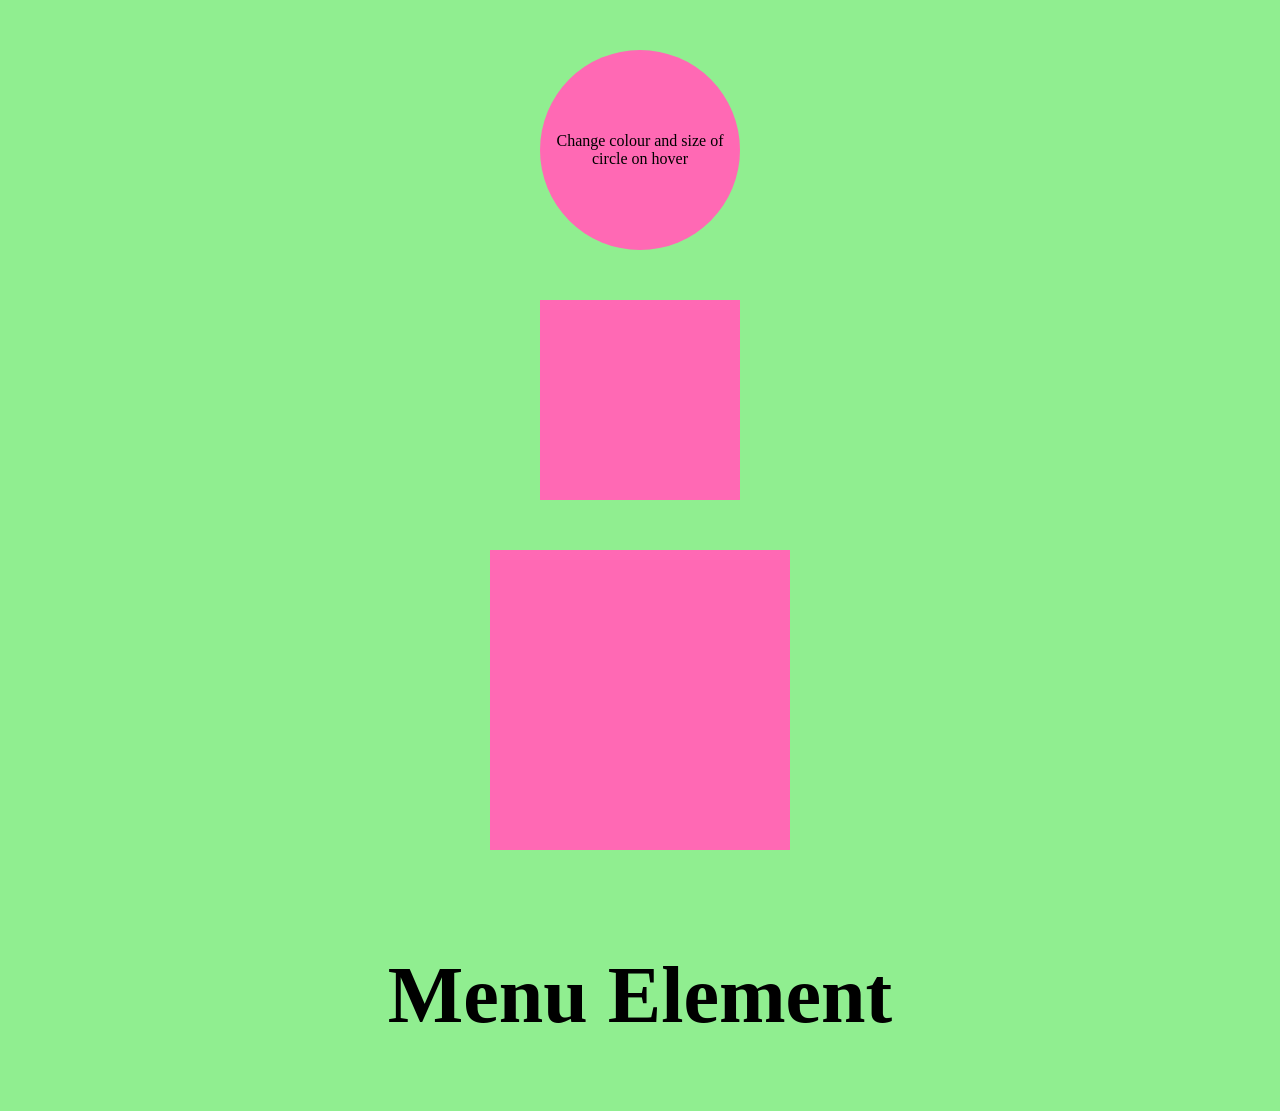
<file: CSS_transform/index.html>
<!DOCTYPE html>
<html lang="en">
<head>
    <meta charset="UTF-8">
    <meta name="viewport" content="width=device-width, initial-scale=1.0">
    <title>CSS Transform, Animations, Transitions</title>
    <link rel="stylesheet" href="styles.css">
</head>
<body>
    <!-- <div class="box">
        <div class="content-box">
            <p>This is a box!</p>
            <p>This is a box!</p>
        </div>
    </div> -->
    
    <div class="circle">
        <p>Change colour and size of circle on hover</p>
    </div>
    <div class="rectangle">
    </div>
    
    <div class="rectangle1">
       <p>No</p>
    </div>
    
    <div class="menu-box">
        <h3 class="underline">Menu Element</h3>
    </div>

</body>
</html>
</file>
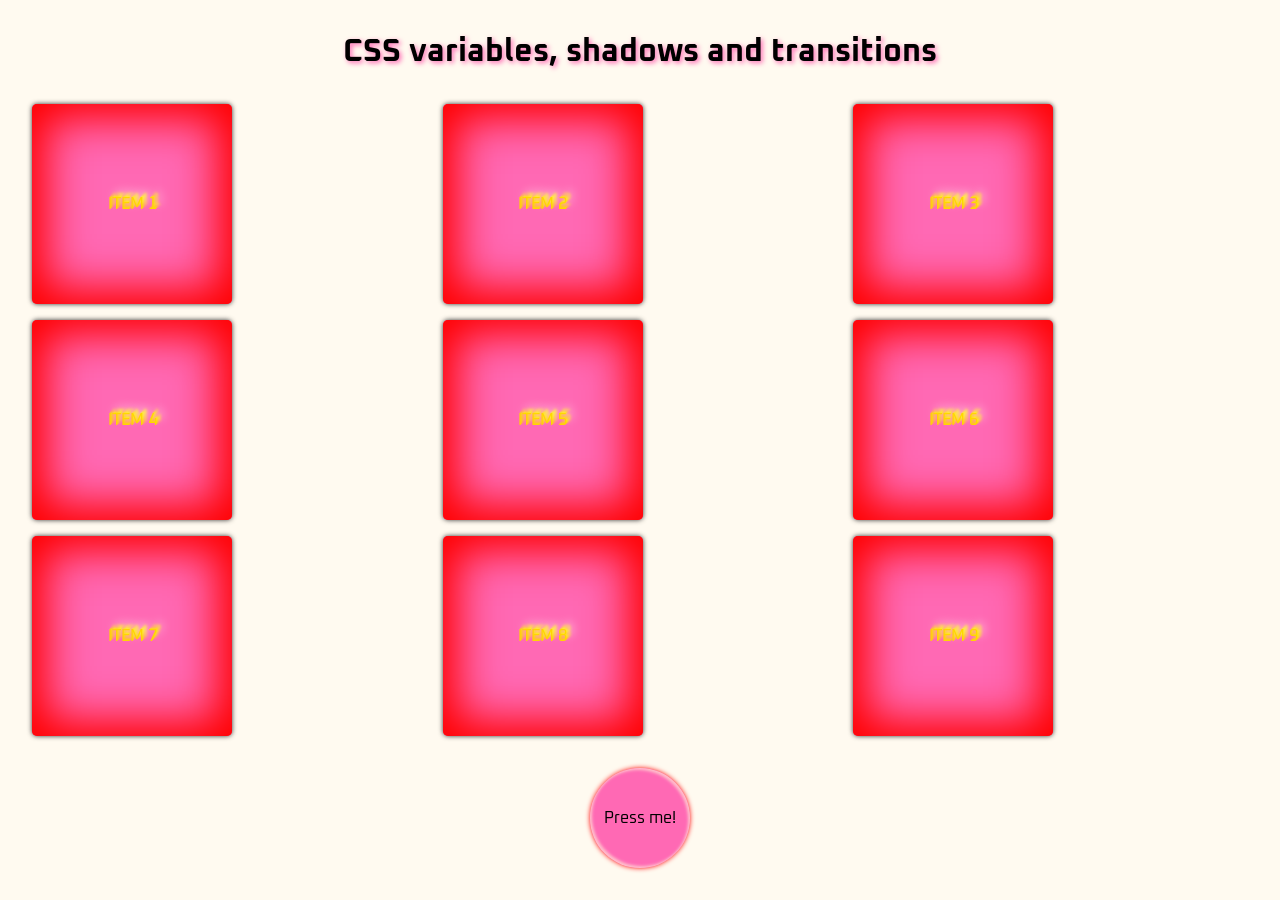
<file: CSS_variables/index.html>
<!DOCTYPE html>
<html lang="en">
<head>
    <meta charset="UTF-8">
    <meta name="viewport" content="width=device-width, initial-scale=1.0">
    <title>CSS variables</title>
    <link href="https://fonts.googleapis.com/css?family=Oxanium&display=swap" rel="stylesheet">
    <link rel="stylesheet" href="styles.css">
</head>
<body>
    <h1>CSS variables, shadows and transitions</h1>
    <div class="grid-container">
        <div class="box-1">ITEM 1</div>
        <div class="box-2">ITEM 2</div>
        <div class="box-3">ITEM 3</div>
        <div class="box-4">ITEM 4</div>
        <div class="box-5">ITEM 5</div>
        <div class="box-6">ITEM 6</div>
        <div class="box-7">ITEM 7</div>
        <div class="box-8">ITEM 8</div>
        <div class="box-9">ITEM 9</div>
    </div>

    <div class="circle">Press me!</div>
    
</body>
</html>
</file>
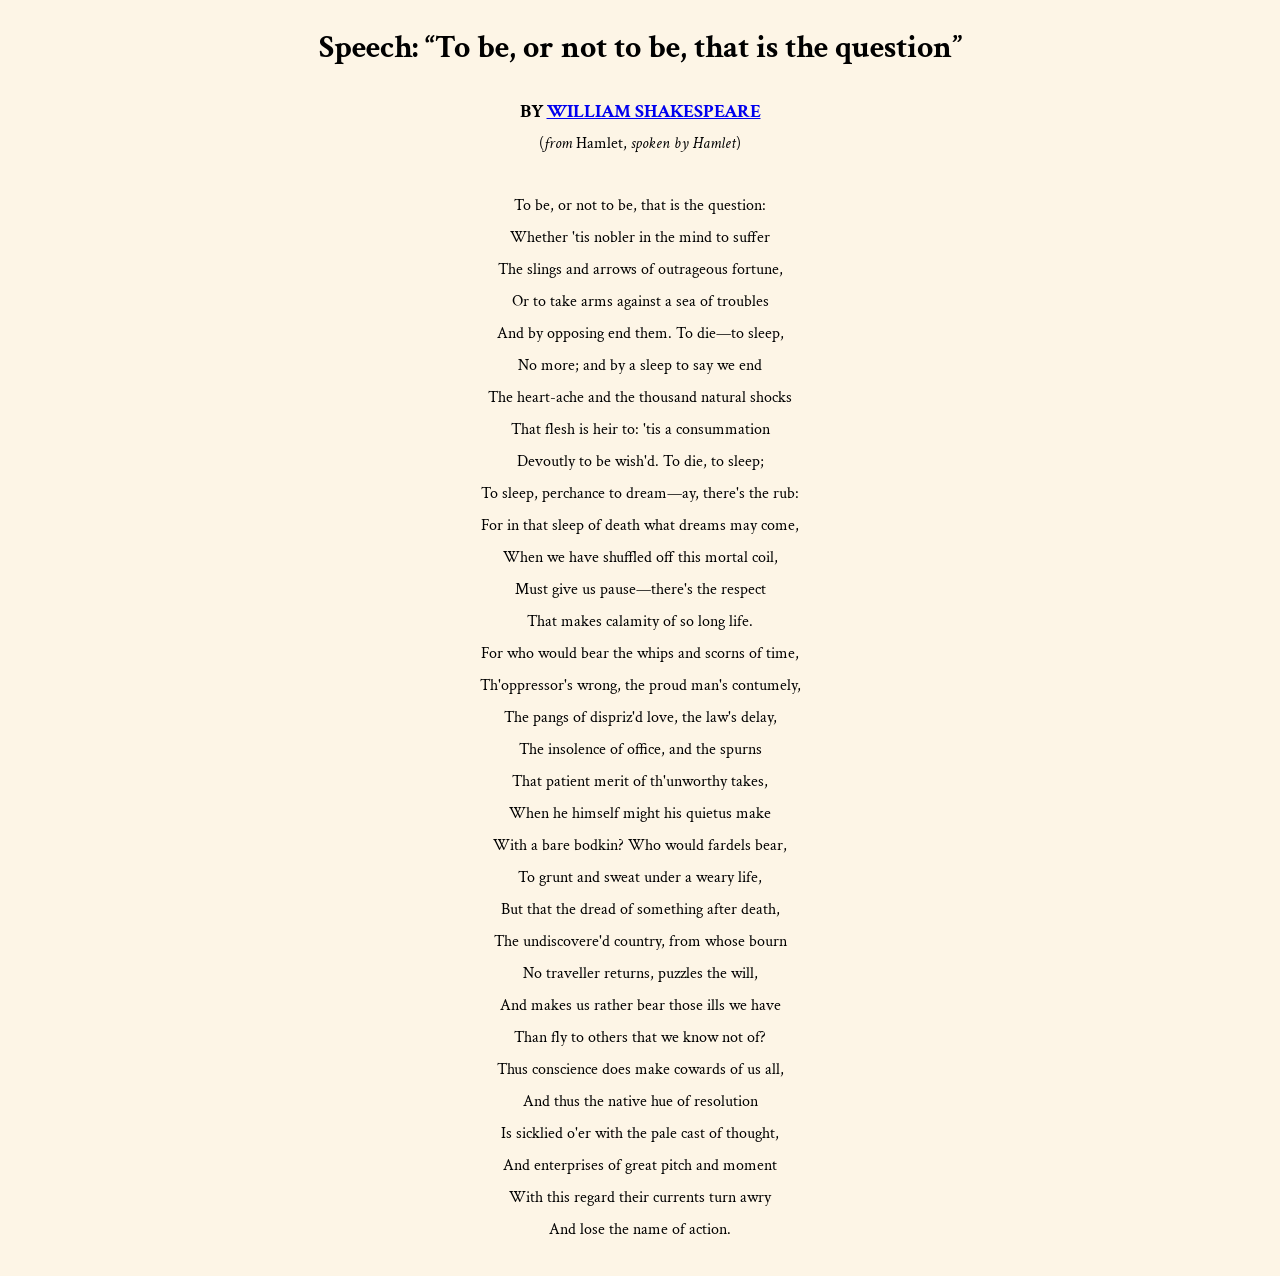
<file: Hamlet's monologue/index.html>
<!DOCTYPE html>
<html lang="en">
<head>
    <meta charset="UTF-8">
    <meta name="viewport" content="width=device-width, initial-scale=1.0">
    <title>Hamlet's Monologue</title>
    <link href="https://fonts.googleapis.com/css?family=Crimson+Text&display=swap" rel="stylesheet">
    <link rel="stylesheet" href="styles.css">
</head>
<body>
    <h1>Speech: “To be, or not to be, that is the question”</h1>
    <h3>BY <a href="#">WILLIAM SHAKESPEARE</a></h3>
    <p>(<i>from</i> Hamlet, <i>spoken by Hamlet</i>)</p>
    <p>
        To be, or not to be, that is the question: <br>
        Whether 'tis nobler in the mind to suffer<br>
        The slings and arrows of outrageous fortune,<br>
        Or to take arms against a sea of troubles<br>
        And by opposing end them. To die—to sleep,<br>
        No more; and by a sleep to say we end<br>
        The heart-ache and the thousand natural shocks<br>
        That flesh is heir to: 'tis a consummation<br>
        Devoutly to be wish'd. To die, to sleep;<br>
        To sleep, perchance to dream—ay, there's the rub:<br>
        For in that sleep of death what dreams may come,<br>
        When we have shuffled off this mortal coil,<br>
        Must give us pause—there's the respect<br>
        That makes calamity of so long life.<br>
        For who would bear the whips and scorns of time,<br>
        Th'oppressor's wrong, the proud man's contumely,<br>
        The pangs of dispriz'd love, the law's delay,<br>
        The insolence of office, and the spurns<br>
        That patient merit of th'unworthy takes,<br>
        When he himself might his quietus make<br>
        With a bare bodkin? Who would fardels bear,<br>
        To grunt and sweat under a weary life,<br>
        But that the dread of something after death,<br>
        The undiscovere'd country, from whose bourn<br>
        No traveller returns, puzzles the will,<br>
        And makes us rather bear those ills we have<br>
        Than fly to others that we know not of?<br>
        Thus conscience does make cowards of us all,<br>
        And thus the native hue of resolution<br>
        Is sicklied o'er with the pale cast of thought,<br>
        And enterprises of great pitch and moment<br>
        With this regard their currents turn awry<br>
        And lose the name of action.<br>
    </p>
    
</body>
</html>
</file>
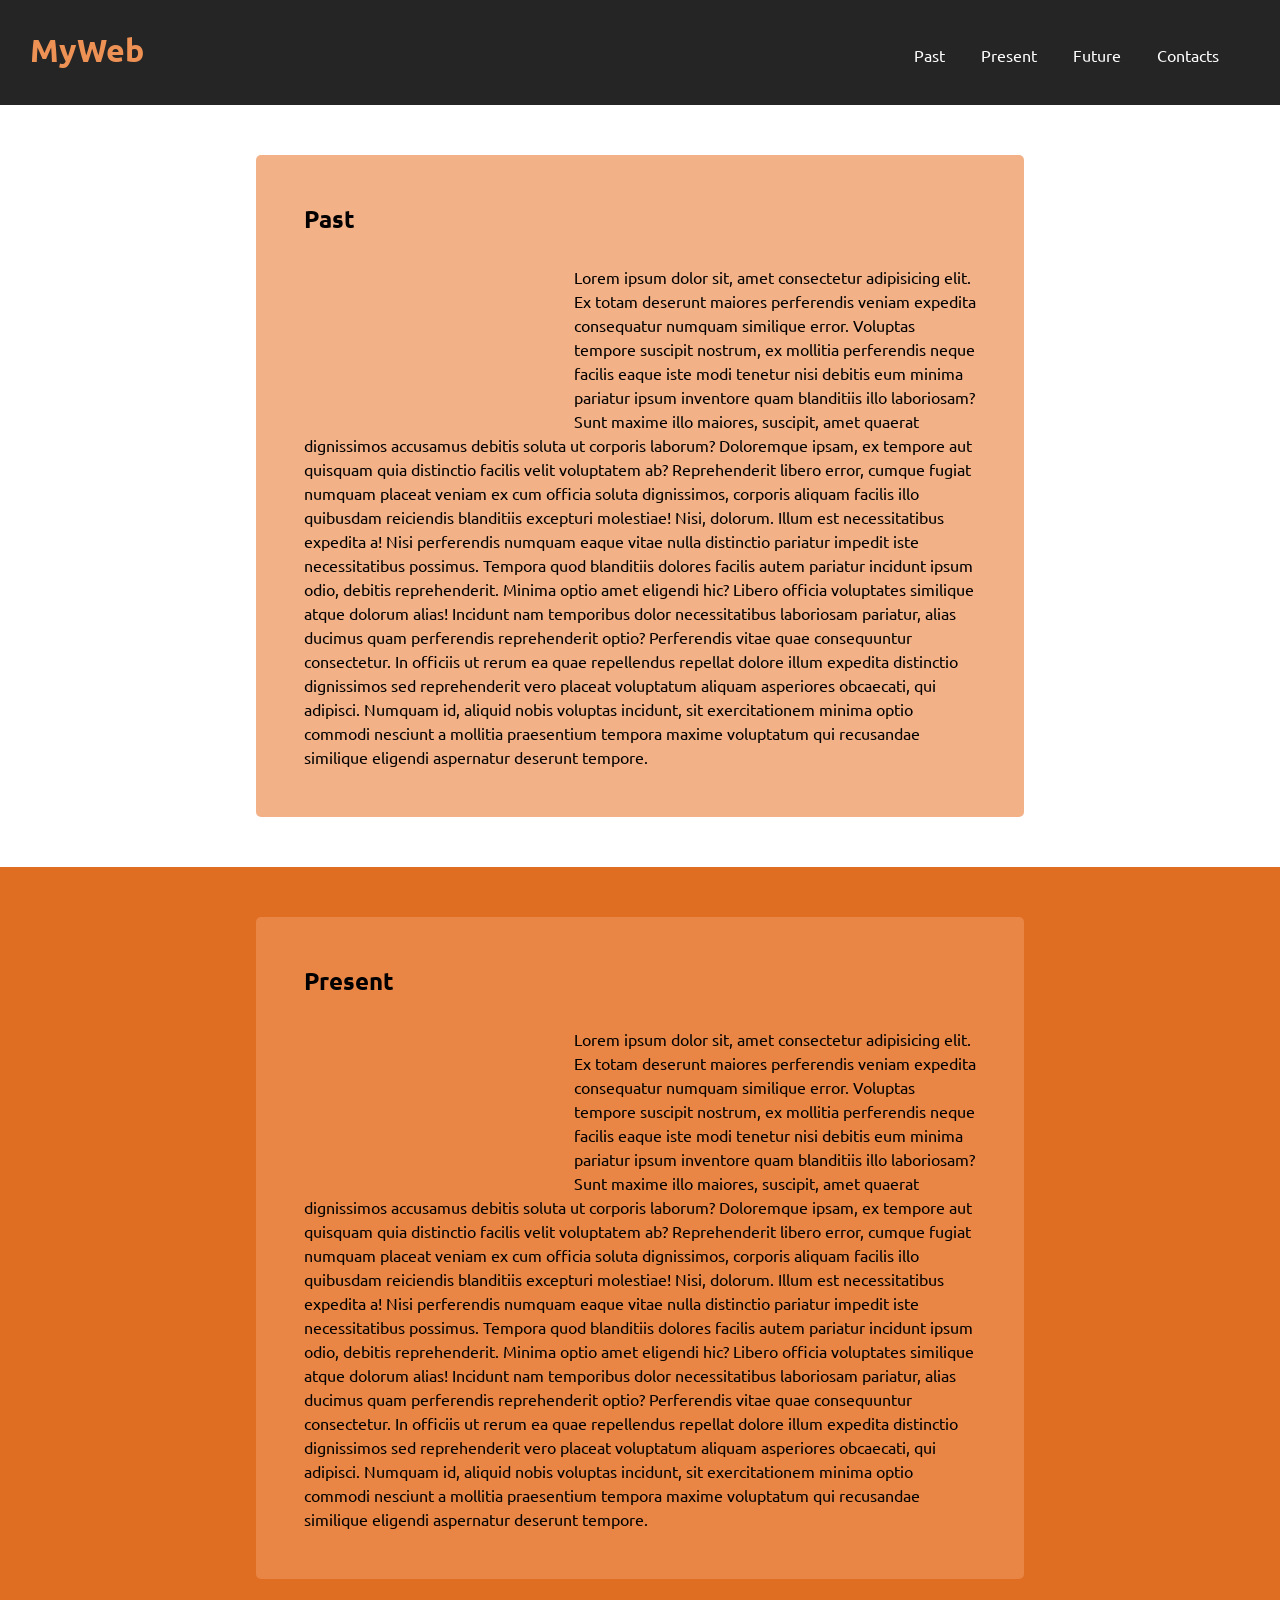
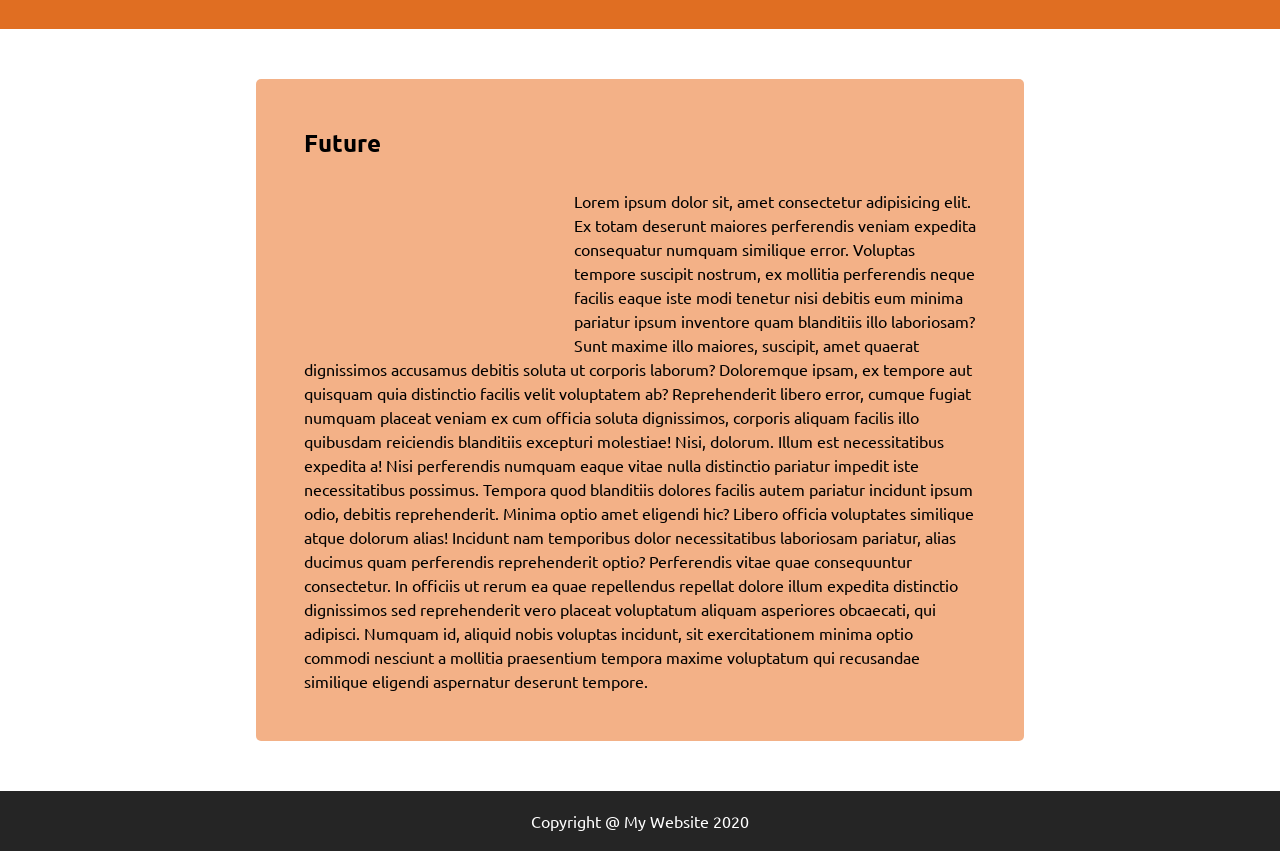
<file: Parallax-Page /index.html>
<!DOCTYPE html>
<html lang="en">
<head>
    <meta charset="UTF-8">
    <meta name="viewport" content="width=device-width, initial-scale=1.0">
    <title>Parallax Page</title>
    <link href="https://fonts.googleapis.com/css?family=Ubuntu&display=swap" rel="stylesheet">
    <link rel="stylesheet" href="styles.css">
</head>
<body>
    <header>
        <div class="logo"><h1>MyWeb</h1></div>
        <nav>
          <ul class="nav-menu">
              <li class="nav__item"><a class="nav__link" href="#past">Past</a></li>
              <li class="nav__item"><a class="nav__link" href="#present">Present</a></li>
              <li class="nav__item"><a class="nav__link" href="#future">Future</a></li>
              <li class="nav__item"><a class="nav__link" href="#">Contacts</a></li>
          </ul>
        </nav>
    </header>
    <main>
        <section class="section-a">
            <div id="past" class="container">
                <h2>Past</h2>
                <div class="img img-past"></div>
                <span>Lorem ipsum dolor sit, amet consectetur adipisicing elit. Ex totam deserunt maiores perferendis veniam expedita consequatur numquam similique error. Voluptas tempore suscipit nostrum, ex mollitia perferendis neque facilis eaque iste modi tenetur nisi debitis eum minima pariatur ipsum inventore quam blanditiis illo laboriosam? Sunt maxime illo maiores, suscipit, amet quaerat dignissimos accusamus debitis soluta ut corporis laborum? Doloremque ipsam, ex tempore aut quisquam quia distinctio facilis velit voluptatem ab? Reprehenderit libero error, cumque fugiat numquam placeat veniam ex cum officia soluta dignissimos, corporis aliquam facilis illo quibusdam reiciendis blanditiis excepturi molestiae! Nisi, dolorum. Illum est necessitatibus expedita a! Nisi perferendis numquam eaque vitae nulla distinctio pariatur impedit iste necessitatibus possimus. Tempora quod blanditiis dolores facilis autem pariatur incidunt ipsum odio, debitis reprehenderit. Minima optio amet eligendi hic? Libero officia voluptates similique atque dolorum alias! Incidunt nam temporibus dolor necessitatibus laboriosam pariatur, alias ducimus quam perferendis reprehenderit optio? Perferendis vitae quae consequuntur consectetur. In officiis ut rerum ea quae repellendus repellat dolore illum expedita distinctio dignissimos sed reprehenderit vero placeat voluptatum aliquam asperiores obcaecati, qui adipisci. Numquam id, aliquid nobis voluptas incidunt, sit exercitationem minima optio commodi nesciunt a mollitia praesentium tempora maxime voluptatum qui recusandae similique eligendi aspernatur deserunt tempore.</span>
            </div>
        </section>
        <section class="section-b">
            <div id="present" class="container">
                <h2>Present</h2>
                <div class="img img-present"></div>
                <span>Lorem ipsum dolor sit, amet consectetur adipisicing elit. Ex totam deserunt maiores perferendis veniam expedita consequatur numquam similique error. Voluptas tempore suscipit nostrum, ex mollitia perferendis neque facilis eaque iste modi tenetur nisi debitis eum minima pariatur ipsum inventore quam blanditiis illo laboriosam? Sunt maxime illo maiores, suscipit, amet quaerat dignissimos accusamus debitis soluta ut corporis laborum? Doloremque ipsam, ex tempore aut quisquam quia distinctio facilis velit voluptatem ab? Reprehenderit libero error, cumque fugiat numquam placeat veniam ex cum officia soluta dignissimos, corporis aliquam facilis illo quibusdam reiciendis blanditiis excepturi molestiae! Nisi, dolorum. Illum est necessitatibus expedita a! Nisi perferendis numquam eaque vitae nulla distinctio pariatur impedit iste necessitatibus possimus. Tempora quod blanditiis dolores facilis autem pariatur incidunt ipsum odio, debitis reprehenderit. Minima optio amet eligendi hic? Libero officia voluptates similique atque dolorum alias! Incidunt nam temporibus dolor necessitatibus laboriosam pariatur, alias ducimus quam perferendis reprehenderit optio? Perferendis vitae quae consequuntur consectetur. In officiis ut rerum ea quae repellendus repellat dolore illum expedita distinctio dignissimos sed reprehenderit vero placeat voluptatum aliquam asperiores obcaecati, qui adipisci. Numquam id, aliquid nobis voluptas incidunt, sit exercitationem minima optio commodi nesciunt a mollitia praesentium tempora maxime voluptatum qui recusandae similique eligendi aspernatur deserunt tempore.</span>

            </div>
        </section>
        <section class="section-c">
            <div id="future" class="container">
                <h2>Future</h2>
                <div class="img img-future"></div>
                <span>Lorem ipsum dolor sit, amet consectetur adipisicing elit. Ex totam deserunt maiores perferendis veniam expedita consequatur numquam similique error. Voluptas tempore suscipit nostrum, ex mollitia perferendis neque facilis eaque iste modi tenetur nisi debitis eum minima pariatur ipsum inventore quam blanditiis illo laboriosam? Sunt maxime illo maiores, suscipit, amet quaerat dignissimos accusamus debitis soluta ut corporis laborum? Doloremque ipsam, ex tempore aut quisquam quia distinctio facilis velit voluptatem ab? Reprehenderit libero error, cumque fugiat numquam placeat veniam ex cum officia soluta dignissimos, corporis aliquam facilis illo quibusdam reiciendis blanditiis excepturi molestiae! Nisi, dolorum. Illum est necessitatibus expedita a! Nisi perferendis numquam eaque vitae nulla distinctio pariatur impedit iste necessitatibus possimus. Tempora quod blanditiis dolores facilis autem pariatur incidunt ipsum odio, debitis reprehenderit. Minima optio amet eligendi hic? Libero officia voluptates similique atque dolorum alias! Incidunt nam temporibus dolor necessitatibus laboriosam pariatur, alias ducimus quam perferendis reprehenderit optio? Perferendis vitae quae consequuntur consectetur. In officiis ut rerum ea quae repellendus repellat dolore illum expedita distinctio dignissimos sed reprehenderit vero placeat voluptatum aliquam asperiores obcaecati, qui adipisci. Numquam id, aliquid nobis voluptas incidunt, sit exercitationem minima optio commodi nesciunt a mollitia praesentium tempora maxime voluptatum qui recusandae similique eligendi aspernatur deserunt tempore.</span>

            </div>
        </section>
    </main>
    <footer>
        <p>Copyright @ My Website 2020</p>
    </footer>
    
</body>
</html>
</file>
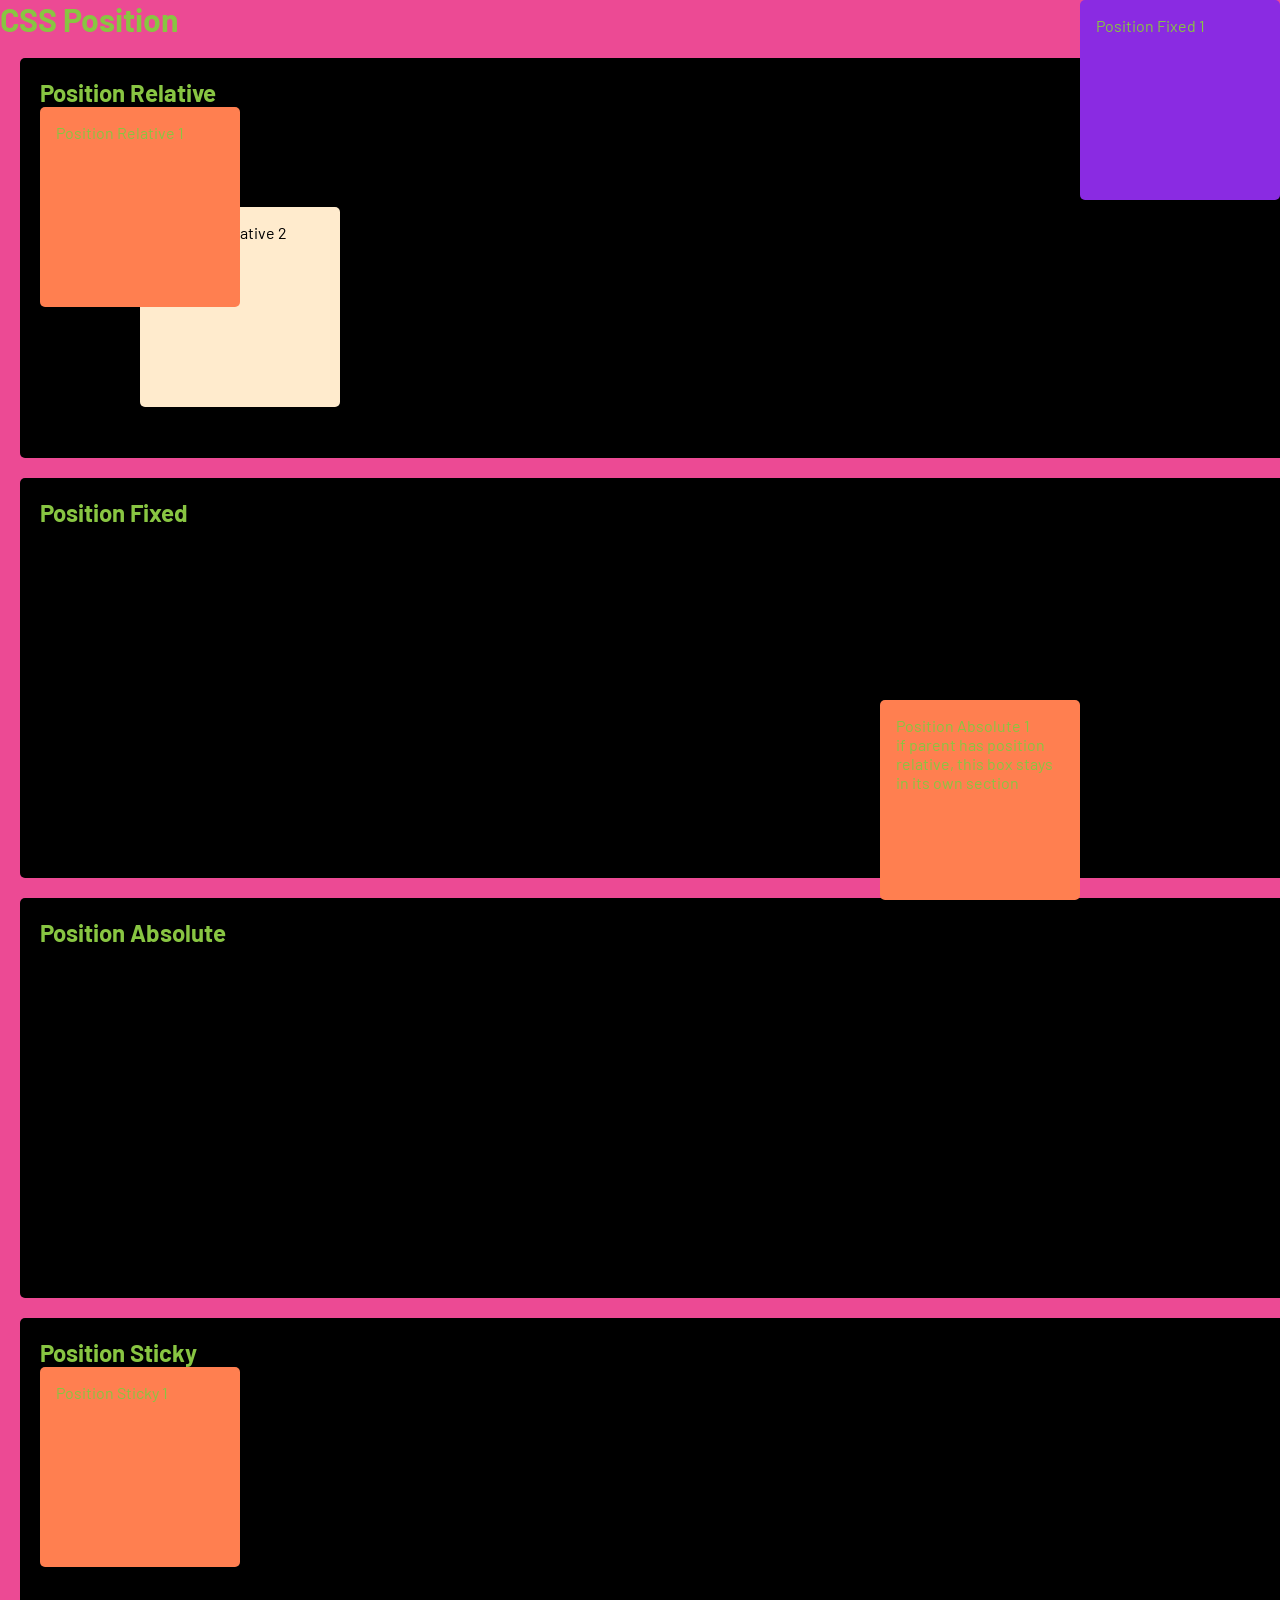
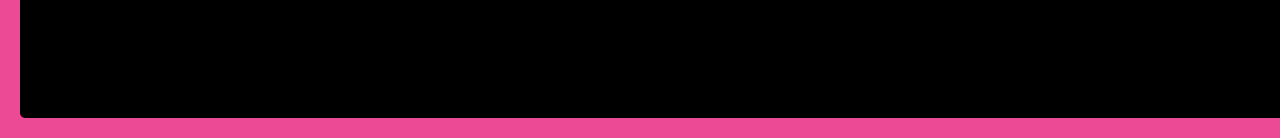
<file: CSS_Basics/CSS_position/index.html>
<!DOCTYPE html>
<html lang="en">
<head>
    <meta charset="UTF-8">
    <meta name="viewport" content="width=device-width, initial-scale=1.0">
    <meta http-equiv="X-UA-Compatible" content="ie=edge">
    <title>CSS Position</title>
    <link rel="stylesheet" href="styles.css">
    <link href="https://fonts.googleapis.com/css?family=Barlow&display=swap" rel="stylesheet">
</head>
<body>
    <h1>CSS Position</h1>
    <section id="section-a">
        <h2>Position Relative</h2>
        <div class="item">
            Position Relative 1
        </div>
        <div class="item">
            Position Relative 2
        </div>
    </section>
    <section id="section-b">
        <h2>Position Fixed</h2>
        <div class="item">
            Position Fixed 1
        </div>
    </section>
    <section id="section-c">
        <h2>Position Absolute</h2>
        <div class="item">
            Position Absolute 1
            <p>if parent has position relative, this box stays in its own section</p>
        </div>
    </section>
    <section id="section-d">
        <h2>Position Sticky</h2>
        <div class="item">
            Position Sticky 1
        </div>
    </section>

    
</body>
</html>
</file>
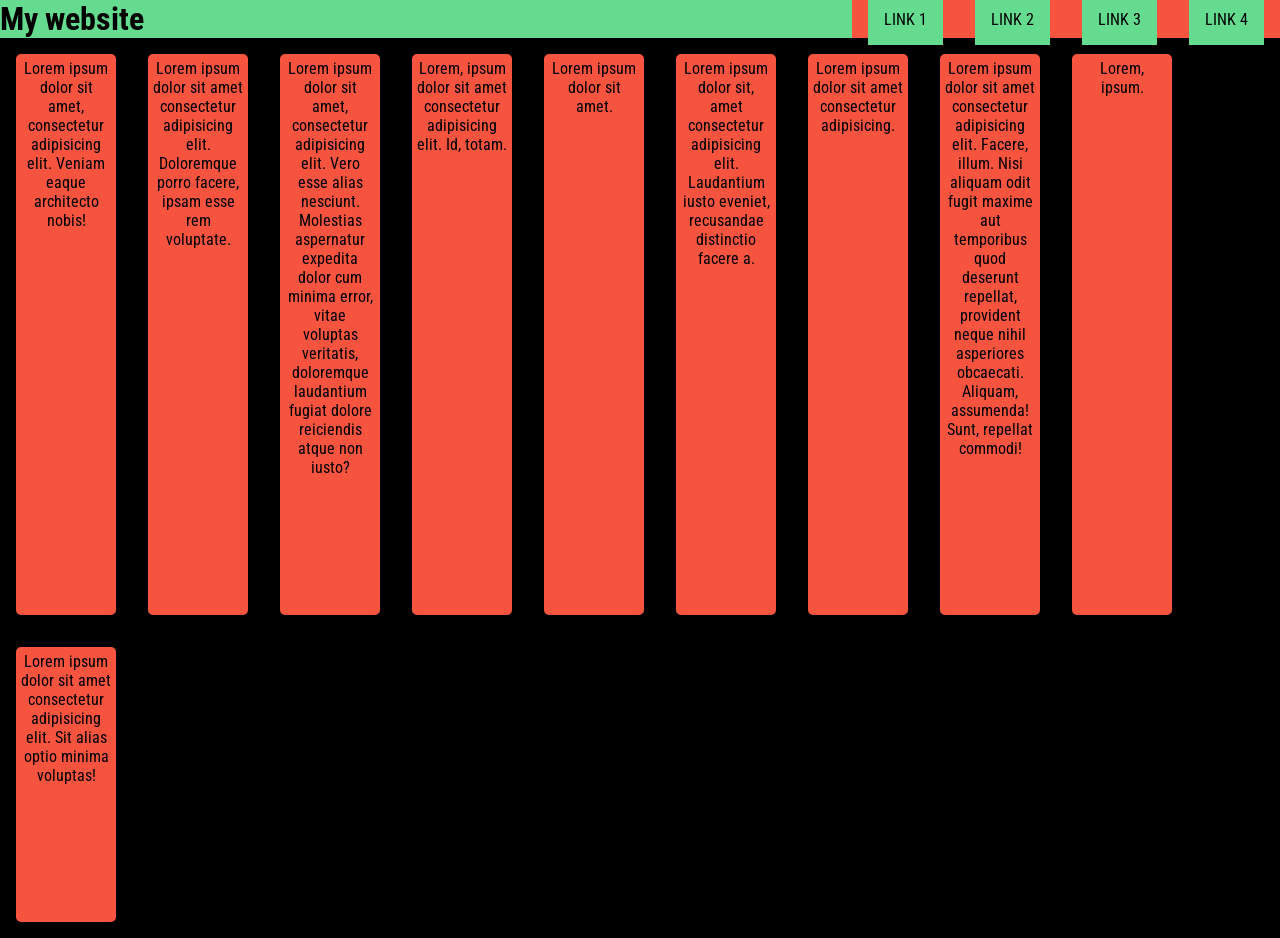
<file: CSS_Flex/flex-basics/index.html>
<!DOCTYPE html>
<html lang="en">
<head>
    <meta charset="UTF-8">
    <meta name="viewport" content="width=device-width, initial-scale=1.0">
    <meta http-equiv="X-UA-Compatible" content="ie=edge">
    <meta author="Anne Kokkonen">
    <title>Flex Examples</title>
    <link rel="stylesheet" href="styles.css">
    <link href="https://fonts.googleapis.com/css?family=Roboto+Condensed&display=swap" rel="stylesheet">
</head>
<body>
    <header>
        <div class="logo">
            <h1>My website</h1>
        </div>
        <nav>
            <ul>
                <li><a href="#">link 1</a></li>
                <li><a href="#">link 2</a></li>
                <li><a href="#">link 3</a></li>
                <li><a href="#">link 4</a></li>
            </ul>
        </nav>
    </header>
    <main>
        <section>
            <div class="box">Lorem ipsum dolor sit amet, consectetur adipisicing elit. Veniam eaque architecto nobis!</div>
            <div class="box">Lorem ipsum dolor sit amet consectetur adipisicing elit. Doloremque porro facere, ipsam esse rem voluptate.</div >
            <div class="box">Lorem ipsum dolor sit amet, consectetur adipisicing elit. Vero esse alias nesciunt. Molestias aspernatur expedita dolor cum minima error, vitae voluptas veritatis, doloremque laudantium fugiat dolore reiciendis atque non iusto?</div>
            <div class="box">Lorem, ipsum dolor sit amet consectetur adipisicing elit. Id, totam.</div>
            <div class="box">Lorem ipsum dolor sit amet.</div>
            <div class="box">Lorem ipsum dolor sit, amet consectetur adipisicing elit. Laudantium iusto eveniet, recusandae distinctio facere a.</div>
            <div class="box">Lorem ipsum dolor sit amet consectetur adipisicing.</div >
            <div class="box">Lorem ipsum dolor sit amet consectetur adipisicing elit. Facere, illum. Nisi aliquam odit fugit maxime aut temporibus quod deserunt repellat, provident neque nihil asperiores obcaecati. Aliquam, assumenda! Sunt, repellat commodi!</div>
            <div class="box">Lorem, ipsum.</div>
            <div class="box">Lorem ipsum dolor sit amet consectetur adipisicing elit. Sit alias optio minima voluptas!</div>
        </section>
    </main>
</body>
</html>
</file>
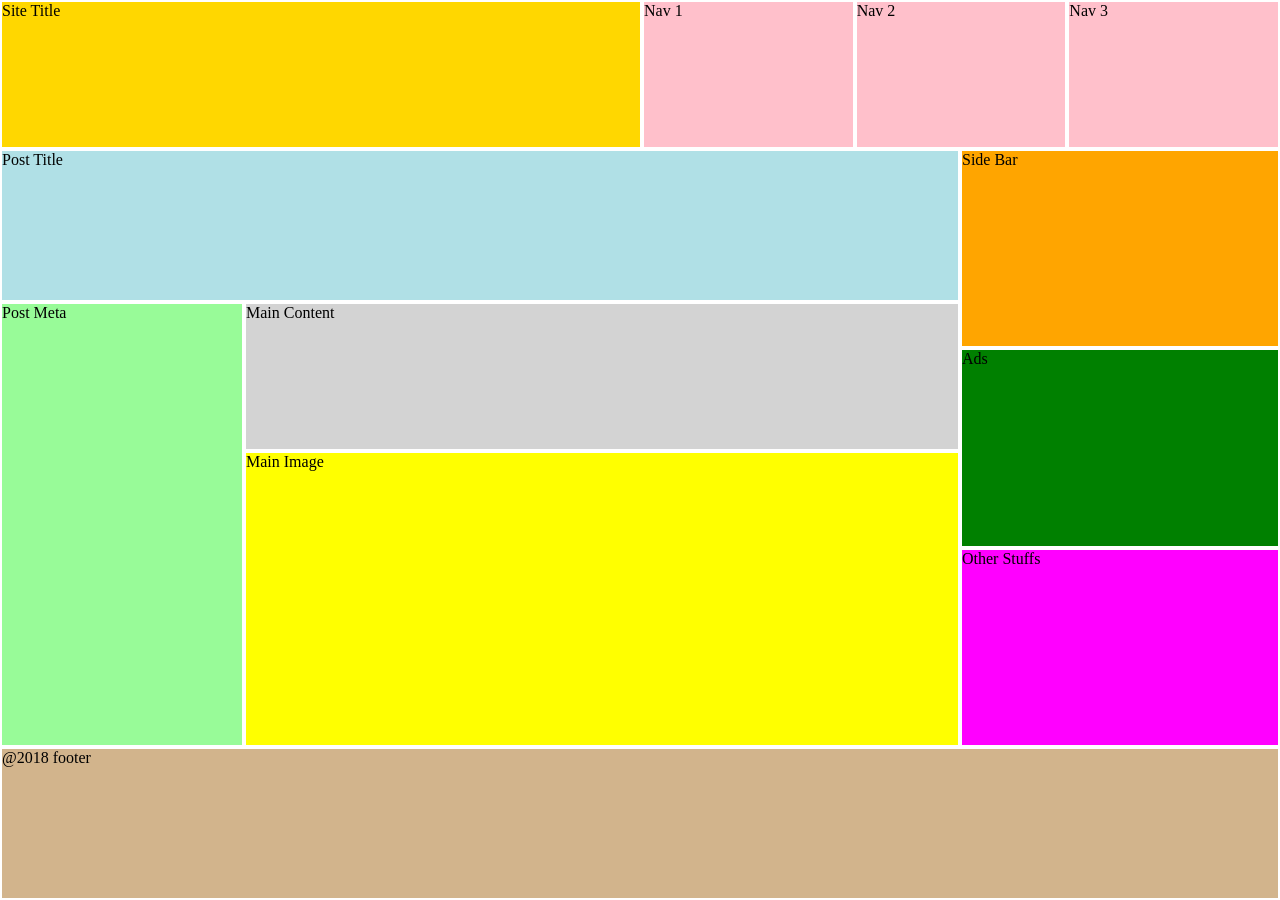
<file: CSS_Flex/flex_assignment_from_hell/index.html>
<!DOCTYPE html>
<html lang="en">
<head>
    <meta charset="UTF-8">
    <meta name="viewport" content="width=device-width, initial-scale=1.0">
    <meta http-equiv="X-UA-Compatible" content="ie=edge">
    <meta author="Anne Kokkonen">
    <title>Flex Assignment</title>
    <link rel="stylesheet" href="styles.css">
</head>
<body>
<div class="container">
    <header>
        <div class="site-title pm">Site Title</div>
        <nav>
            <ul>
                <li class="nav pm">Nav 1</li>
                <li class="nav pm">Nav 2</li>
                <li class="nav pm">Nav 3</li>
            </ul>
        </nav>
    </header>
    <section class="post">       
        <div class="post-content">
            <div class="post-title pm">Post Title</div>
            <div class="main-content">
                <div class="divider">
                    <div class="content pm">Main Content</div>
                    <div class="img pm">Main Image</div>
                </div>
                <aside class="aside-left pm">Post Meta</aside>
            </div>     
           
        </div>
       <aside class="aside-right">
           <div class="sidebar pm">Side Bar</div>
           <div class="ads pm">Ads</div>
           <div class="other-stuff pm">Other Stuffs</div>
       </aside>
    </section>
    <footer class="pm">
        <p>@2018 footer</p>
    </footer>
</div>
    
    
</body>
</html>
</file>
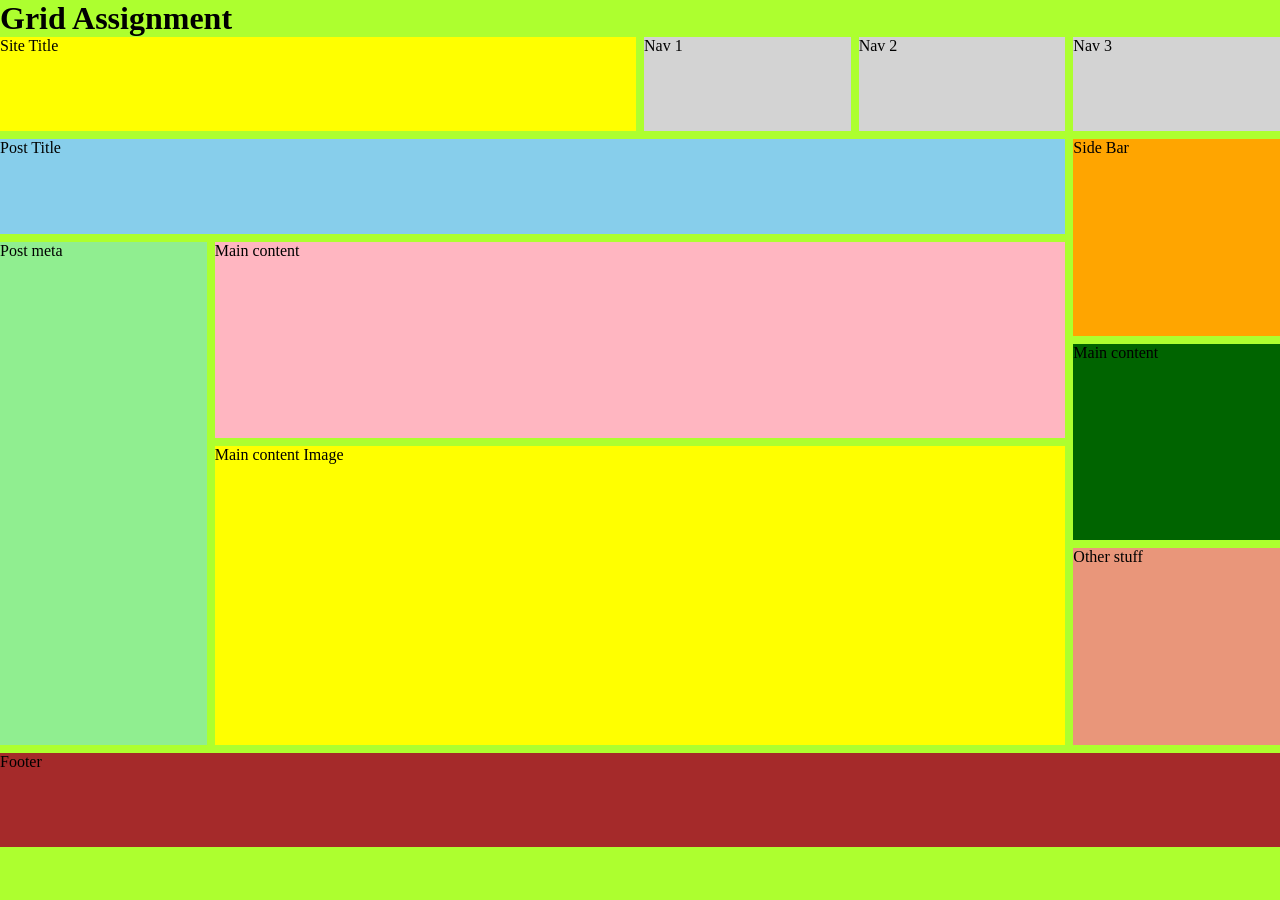
<file: CSS_Grid/Grid_Assignment/index.html>
<!DOCTYPE html>
<html lang="en">
<head>
    <meta charset="UTF-8">
    <meta name="viewport" content="width=device-width, initial-scale=1.0">
    <meta http-equiv="X-UA-Compatible" content="ie=edge">
    <title>Grid Assignment</title>
    <link rel="stylesheet" href="styles.css">
</head>
<body>

    <h1>Grid Assignment</h1>
    <div class="grid-container">
        <div class="colour-1">Site Title</div>
        <div class="colour-2">Nav 1</div>
        <div class="colour-3">Nav 2</div>
        <div class="colour-4">Nav 3</div>
        <div class="colour-5">Post Title</div>
        <div class="colour-6">Side Bar</div>
        <div class="colour-7">Post meta</div>
        <div class="colour-8">Main content</div>
        <div class="colour-9">Main content Image</div>
        <div class="colour-10">Main content</div>
        <div class="colour-11">Other stuff</div>
        <div class="colour-12">Footer</div>
    </div>
    
</body>
</html>
</file>
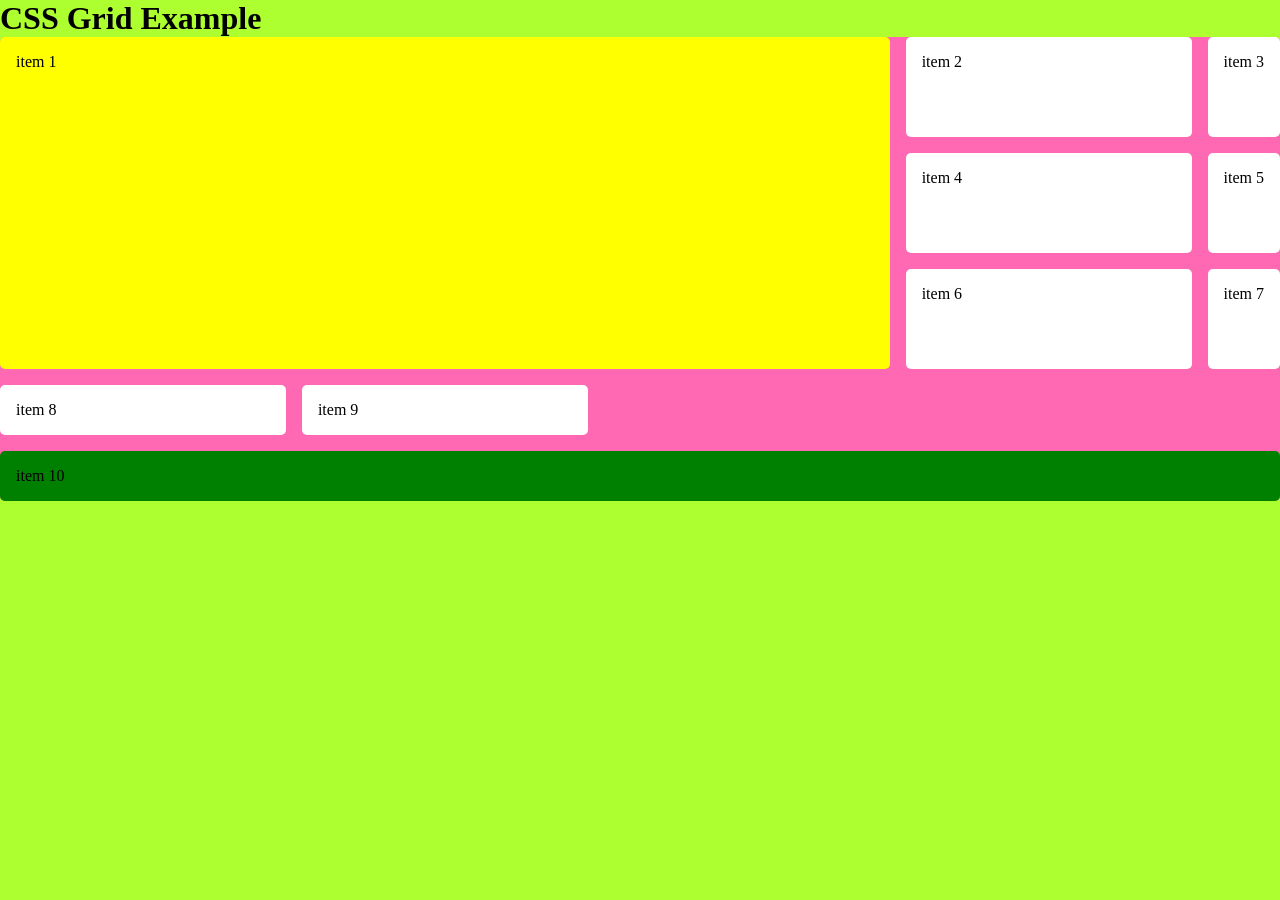
<file: CSS_Grid/Grid_basics/index.html>
<!DOCTYPE html>
<html lang="en">
<head>
    <meta charset="UTF-8">
    <meta name="viewport" content="width=device-width, initial-scale=1.0">
    <meta http-equiv="X-UA-Compatible" content="ie=edge">
    <title>CSS Grid</title>
    <link href="https://fonts.googleapis.com/css?family=Caladea&display=swap" rel="stylesheet">
    <link rel="stylesheet" href="styles.css">
</head>
<body>

    <h1>CSS Grid Example</h1>
   <div class="grid-container">
       <div class="item">item 1</div>
       <div class="item">item 2</div>
       <div class="item">item 3</div>
       <div class="item">item 4</div>
       <div class="item">item 5</div>
       <div class="item">item 6</div>
       <div class="item">item 7</div>
       <div class="item">item 8</div>
       <div class="item">item 9</div>
       <div class="item">item 10</div>
   </div>
    
</body>
</html>
</file>
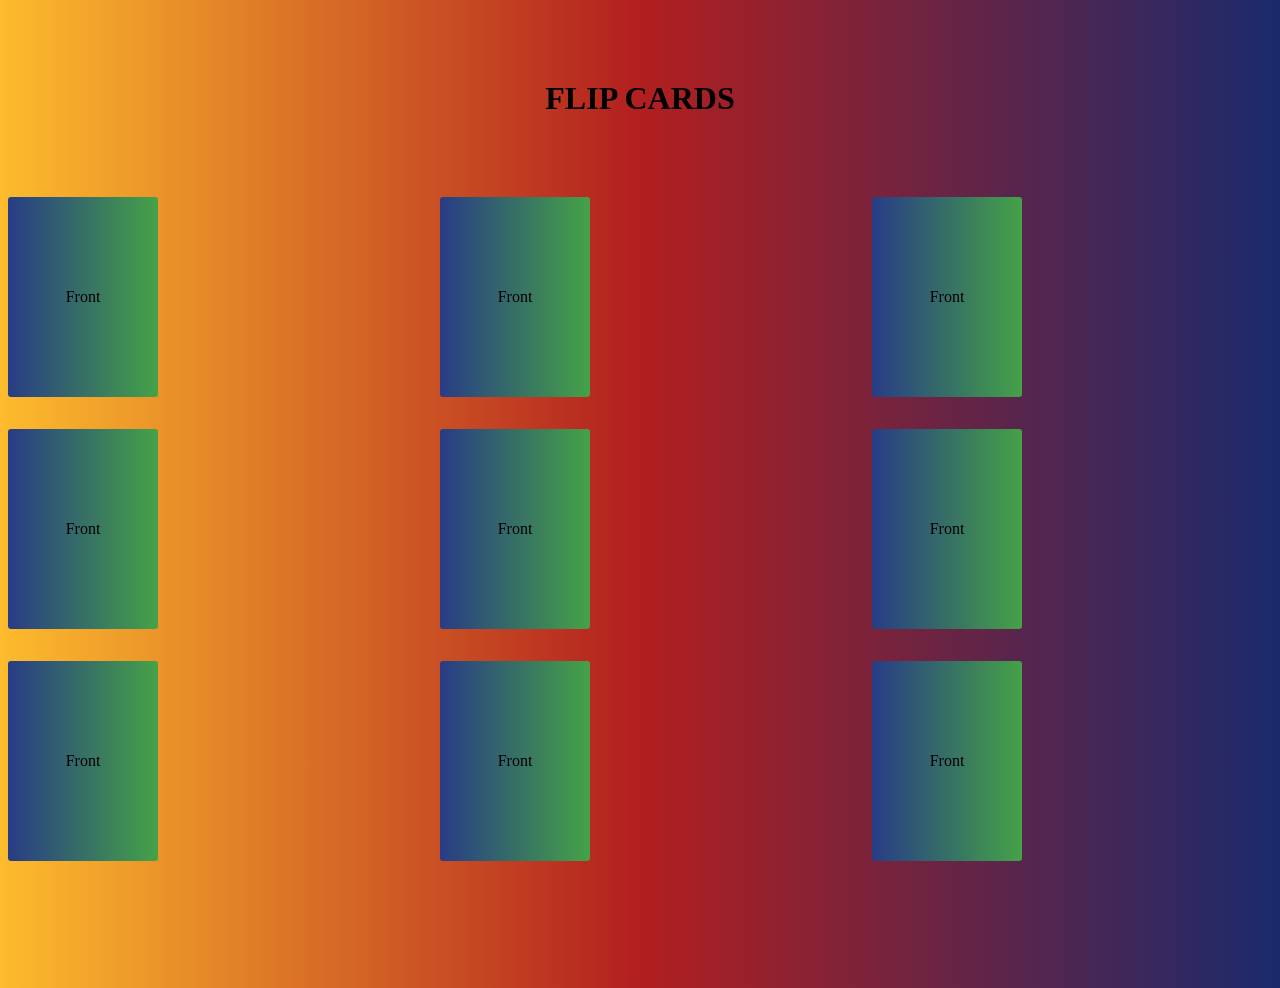
<file: CSS_transform/transform_challenge/index.html>
<!DOCTYPE html>
<html lang="en">
<head>
    <meta charset="UTF-8">
    <meta name="viewport" content="width=device-width, initial-scale=1.0">
    <title>Card Flip</title>
    <link rel="stylesheet" href="styles.css">
</head>
<body>
    <h1>Flip Cards</h1>

    <div class="cards">
        <div class="flip-card">
            <div class="flip-card-inner">
                <div class="card flip-card-front">Front</div>
                <div class="card flip-card-back">Back</div>
            </div>
        </div>
        <div class="flip-card">
            <div class="flip-card-inner">
                <div class="card flip-card-front">Front</div>
                <div class="card flip-card-back">Back</div>
            </div>
        </div>
        <div class="flip-card">
            <div class="flip-card-inner">
                <div class="card flip-card-front">Front</div>
                <div class="card flip-card-back">Back</div>
            </div>
        </div>
        <div class="flip-card">
            <div class="flip-card-inner">
                <div class="card flip-card-front">Front</div>
                <div class="card flip-card-back">Back</div>
            </div>
        </div>
        <div class="flip-card">
            <div class="flip-card-inner">
                <div class="card flip-card-front">Front</div>
                <div class="card flip-card-back">Back</div>
            </div>
        </div>
        <div class="flip-card">
            <div class="flip-card-inner">
                <div class="card flip-card-front">Front</div>
                <div class="card flip-card-back">Back</div>
            </div>
        </div>
        <div class="flip-card">
            <div class="flip-card-inner">
                <div class="card flip-card-front">Front</div>
                <div class="card flip-card-back">Back</div>
            </div>
        </div>
        <div class="flip-card">
            <div class="flip-card-inner">
                <div class="card flip-card-front">Front</div>
                <div class="card flip-card-back">Back</div>
            </div>
        </div>
        <div class="flip-card">
            <div class="flip-card-inner">
                <div class="card flip-card-front">Front</div>
                <div class="card flip-card-back">Back</div>
            </div>
        </div>
    </div>

    
</body>
</html>
</file>
<file: CSS_transform/styles.css>
:root {
    --background-color: lightgreen;
    --primary-color:hotpink;
    --secondary-color: black;
}

* {
    padding: 0;
    margin: 0;
    box-sizing: border-box;
}

body {
    background: var(--background-color);
    display: grid;
    justify-items: center;
    align-items: center;
}
.box {
    background: var(--primary-color);
    height: 200px;
    width: 200px;
    border-radius: 5px;
    box-shadow: 0 0 5px #333;
    display: grid;
    justify-items: center;
    align-items: center;
    transition: transform 1s 2s;
    /* transform: rotate(125deg); */
    /* transform: skewX(50deg);
    transform: skewY(50deg); */
    /* transform: skew(30deg) */
    /* transform: scale(-3, 2); */
    /* transform: translateY(200px) translateX(200px); */
    /* transform: translate(300px, 40px); */
}

.circle {
    background: var(--primary-color);
    height: 200px;
    width: 200px;
    margin: 50px 0;
    border-radius: 50%;
    transition: background 1s, transform 1s;
    display: grid;
    justify-items: center;
    align-items: center;
    text-align: center;
}
.circle:hover {
    background: var(--secondary-color);
    transform: scale(2);
}
.rectangle {
    background: var(--primary-color);
    height: 200px;
    width: 200px;
    transition: background 2s, transform 2s;
}    
.rectangle:hover {
    transform: rotate(180deg);
    background: var(--secondary-color);
}

.rectangle1 {
    margin: 50px 0;
    background: var(--primary-color);
    height: 300px;
    width: 300px;
    transition: all 1s;
    padding: 2rem;
}

.rectangle1:hover {
    transform: scale(.5);
}
.rectangle1 p {
    opacity: 0;
    transition: all 1s;
    font-size: 5rem;
}
.rectangle1 p:hover {
    opacity: 1;
}

.menu-box {
    margin: 50px 0;
}
.underline {
    display: block;
    font-size: 5rem;
}
.underline::after {
    content: '';
    height: 20px;
    width: 0;
    display: block;
    background: var(--primary-color);
    transition: all 1s ease-in;
}
.underline:hover::after {
    width: 100%;
}

/* borders */
/* make all borders start at the same timem but with different duration */
/* left -1s bottom 2s right 3 top 4 */
</file>
<file: CSS_variables/styles.css>
:root {
    --main-font: 'Oxanium', cursive;
    --mp: 2rem;
    --primary-color: hotpink;
    --secondary-color: pink;
    --text-color: gold;
    --bg-color: floralwhite;
}

* {
    margin: 0;
    padding: 0;
    box-sizing: border-box;
}

body {
    font-family: var(--main-font);
    margin: var(--mp);
    background: var(--bg-color);
}
h1 {
    text-align: center;
    margin-bottom: var(--mp);
    text-shadow: 2px 2px 5px var(--primary-color);
}
.grid-container {
    display: grid;
    grid-template-columns: repeat(3, 1fr);
    grid-template-rows: repeat(3, 1fr);
    grid-gap: 1rem;
}

.grid-container div {
    height: 200px;
    width: 200px;
    background: var(--primary-color);
    color: var(--text-color);
    border-radius: 5px;
    /* make grid inside the box and center everything: */
    display: grid;
    justify-items: center;
    align-items: center;

    transition: background 1s ease-out, height 0.5s ease-in;
    /* You can have as many shadows on one element as you like */
    text-shadow: 6px -6px 10px white, 4px -4px 3px yellow, 2px -2px 2px gold, 1px -1px 1px gold;
    box-shadow: 10px -10px 50px red inset,-10px 10px 50px red inset, 0 0 5px #333;
}
.grid-container div:hover{
    background: var(--secondary-color);
    height: 250px;
    /* using box-shadow to change the color of a box is a good hack */
    /* box-shadow: inset 0 0 500px #333; */
}
.circle {
    margin: 2rem auto;
    background: var(--primary-color);
    height: 100px;
    width: 100px;
    border-radius: 50%;

    display: grid;
    justify-items: center;
    align-items: center;

    box-shadow: 0 0 5px red, -2px 2px 3px pink inset, 2px -2px 3px pink inset;
}
</file>
<file: Hamlet's monologue/styles.css>
* {
    padding: 0;
    margin: 0;
}

body {
    text-align: center;
    font-family: 'Crimson Text', serif;
    background: #fdf5e6;
    line-height: 2rem;
}

h1 {
    margin: 2rem 0;
}
p {
    margin-bottom: 30px;
}
</file>
<file: Parallax-Page /styles.css>
* {
    margin: 0;
    padding: 0;
    box-sizing: border-box;
}
html {
    scroll-behavior: smooth;
}
body {
    font-family: 'Ubuntu', sans-serif;
}
header {
    background: rgb(37, 37, 37);
    color: #fff;
}
.logo {
    display: inline-block;
    padding: 30px 30px;
}
.logo h1 {
    display: inline;
    color: rgb(238, 145, 84);
}
nav {
    display: inline-block;
    position: relative;
    left: 45rem;
}

.nav-menu {
    list-style-type: none;
}
.nav__item {
    display: inline-block;
}
.nav__link {
    text-decoration: none;
    color: #fff;
    display: block;
    padding: 2.5312em 1em;
}

.section-a {
    background: url(https://images.unsplash.com/photo-1479127820278-07bc8118cf6a?ixlib=rb-1.2.1&ixid=eyJhcHBfaWQiOjEyMDd9&auto=format&fit=crop&w=1350&q=80) no-repeat center center/cover;
    padding: 50px 0;
    min-height: 500px;
    background-attachment: fixed;
}
.section-b {
    background: #e06e22;
    padding: 50px 0;
}
.section-c {
    background: url(https://images.unsplash.com/photo-1473147319958-21c51372f690?ixlib=rb-1.2.1&ixid=eyJhcHBfaWQiOjEyMDd9&auto=format&fit=crop&w=1352&q=80) no-repeat center center/cover;
    padding: 50px 0;
    min-height: 500px;
    background-attachment: fixed;
}

.container {
    width: 60%;
    margin: auto;
    padding: 3rem;
    background: rgba(238, 145, 84, 0.7);
    border-radius: 5px;
}
.container span {
    line-height: 1.5rem;
}
.container h2 {
    margin-bottom: 30px;
}
.img-past {
    background: url(https://images.unsplash.com/photo-1552598715-7eeb9232a2ac?ixlib=rb-1.2.1&ixid=eyJhcHBfaWQiOjEyMDd9&auto=format&fit=crop&w=1350&q=80) no-repeat center center/cover;
}
.img-present {
    background: url(https://images.unsplash.com/photo-1549533997-ee605cc2e87b?ixlib=rb-1.2.1&auto=format&fit=crop&w=1350&q=80) no-repeat center center/cover;
}
.img-future {
    background: url(https://images.unsplash.com/photo-1583542225715-473a32c9b0ef?ixlib=rb-1.2.1&ixid=eyJhcHBfaWQiOjEyMDd9&auto=format&fit=crop&w=1350&q=80) no-repeat center center/cover;
}
.img {
    height: 150px;
    width: 250px;
    border-radius: 5px;
    margin-right: 20px;
    margin-bottom: 10px;
    float: left;
}
footer {
    background: rgb(37, 37, 37);
    color: #fff;
    text-align: center;
    padding: 20px 0;
}
</file>
<file: CSS_Basics/CSS_position/styles.css>
* {
    margin: 0;
    padding: 0;
    box-sizing: border-box;
}

body {
    background: #EC4A94;
    font-family: 'Barlow', sans-serif;
    color: #88C542;
}

section {
    background:#000;
    height: 400px;
    width: 100vw;
    padding: 20px;
    z-index: 1;
    margin: 20px;
    border-radius: 5px;
}

.item {
    height: 200px;
    width: 200px;
    border-radius: 5px;
    background: coral;
    padding: 1rem;
}
#section-a .item:nth-child(2) {
    z-index: 3;
    position: relative;
}

#section-a .item:nth-child(3) {
    background: blanchedalmond;
    color: #000;
    position: relative;
    top: -100px;
    left: 100px;
    z-index: 2;
}

#section-b .item {
    position: fixed;
    top: 0;
    right: 0;
    background: blueviolet;
}

#section-c .item {
    position: absolute;
    right: 200px;
    bottom: 0;
}
#section-d {
    height: 2000px;
}
#section-d .item {
    position: sticky;
    top: 100px;
}
</file>
<file: CSS_Flex/flex-basics/styles.css>
* {
    margin: 0;
    padding: 0;
    box-sizing: border-box;
}

body {
    font-family: 'Roboto Condensed', sans-serif;
    background-color: #9DFDC7;
}
header {
    display: flex;
    background-color: #F75440;
    justify-content: space-between;
    align-items: center;
}
ul {
    display: flex;
    list-style-type: none;
}
a {
    text-decoration: none;
    color: #000;
    text-transform: uppercase;
    padding: 1rem;
    margin: 1rem;
    background-color: #64DB8F;
}

.logo {
    background-color:#64DB8F ;
    flex: 1;
}

a:hover {
    border-bottom: 2px  solid#64DB8F;
}

section {
    display: flex;
    background-color: #000;
    flex-wrap: wrap;
    height: 100vh;
}

.box {
    width: 100px;
    background-color: #F75440;
    text-align: center;
    border-radius: 5px;
    margin: 1rem;
    padding: 5px;
}
</file>
<file: CSS_Flex/flex_assignment_from_hell/styles.css>
* {
    padding: 0;
    margin: 0;
    box-sizing: border-box;
}

body {
    background-color: #fff;
}

.container {
    display: flex;
    width: 100vw;
    margin: auto;
    flex-direction: column;
    height: 100vh;
}
header {
    display: flex;
    width: 100%;
    flex: 1;
    flex-direction: row;
}
.site-title {
    background-color: gold;
    flex: 1;
}
nav {
    flex: 1;
    display: flex;
}
ul {
    display: flex;
    list-style-type: none;
    justify-content: space-between;
    width: 100%;
}
.nav {
    background-color: pink;
    width: 100%;
}

.post {
    display: flex;
    flex: 4;
}

.post-content {
    width: 75%;
    display: flex;
    flex-direction: column;
}
.post-title {
    background-color: powderblue;
    flex: 1;
}
.main-content {
    display: flex;
    flex-direction: row;
    width: 100%;
    flex: 3;
}
.divider {
    display: flex;
    flex-direction: column;
    order: 1;
    flex: 1;
}
.content {
    background-color: lightgray;
    flex: 1;

}
.img {
    background-color: yellow;
    flex: 2;
}
.aside-left {
    background-color: palegreen;
    width: 25%;
}

.aside-right {
    width: 25%;
    display: flex;
    flex-direction: column;
    align-content: stretch;
}

.aside-right div {
    height: 100%;
}
.sidebar {
    background-color: orange;
}
.ads {
    background-color: green;
}
.other-stuff {
    background-color: magenta;
}
footer {
    background-color: tan;
    flex: 1;
}

.pm {
    margin: 2px;
}

@media screen and (max-width: 600px) {
  

    .container {
        height: 100%;
        width: 100%;
    }
    header {
        flex-direction: column;
        flex: none;
    }
    ul {
        flex-direction: column;
    }
    .site-title {
        flex: none;
        height: 3rem;
    }
    .post {
        flex-direction: column;
        flex: none;
    }
    .post-content {
        width: 100%;
    }
    .post-title {
        flex: none;
        height: 2rem;
    }
    .main-content {
        flex-direction: column;
        flex: none;
    }
    .divider {
        flex: none;
        height: 50vh;
    }
    .aside-left {
        width: 100%;
        order: 2;
        height: 10vh;
    }
    .aside-right {
        width: 100%;
        height: 50vh;
    }
    .footer {
        flex: none;
    }
}
</file>
<file: CSS_Grid/Grid_Assignment/styles.css>
* {
    margin: 0;
    padding: 0;
    box-sizing: border-box;
}
body {
    font-family: 'Caladea', ;
    background: greenyellow;
}
.grid-container {
    display: grid;
    grid-template-columns: repeat(6, 1fr);
    grid-template-rows: repeat(8, 1fr);
    grid-gap: 0.5rem;
    margin: 0 auto;
    height: 90vh;
}

.colour-1 {
    background: yellow;
    grid-column: 1 / span 3;
    grid-row: 1 / span 1;
}
.colour-2 {
    background: lightgrey;
    grid-column: 4 / span 1;
    grid-row: 1 / span 1;
}
.colour-3 {
    background: lightgrey;
    grid-column: 5 / span 1;
    grid-row: 1 / span 1;
}
.colour-4 {
    background: lightgrey;
    grid-column: 6 / span 1;
    grid-row: 1 / span 1;
}
.colour-5 {
    background: skyblue;
    grid-column: 1 / span 5;
    grid-row: 2 / span 1;
}
.colour-6 {
    background: orange;
    grid-column: 6 / span 1;
    grid-row: 2 / span 2;
}
.colour-7 {
    background: lightgreen;
    grid-column: 1 / span 1;
    grid-row: 3 / span 5;
}
.colour-8 {
    background: lightpink;
    grid-column: 2 / span 4;
    grid-row: 3 / span 2;
}
.colour-9 {
    background: yellow;
    grid-column: 2 / span 4;
    grid-row: 5 /span 3;
}
.colour-10 {
    background: darkgreen;
    grid-column: 6 / span 1;
    grid-row: 4 / span 2;
}
.colour-11 {
    background: darksalmon;
    grid-column: 6 / span 1;
    grid-row: 6 / span 2;
}
.colour-12 {
    background: brown;
    grid-column: 1 / span 6;
}

@media only screen and (max-width: 600px) {
    .grid-container {
        grid-template-rows: repeat(12, 1fr);
    }
    .colour-1 {
        grid-column: 1 /span 6;
        grid-row: 1 / span 1;
    }
    .colour-2 {
        grid-column: 1 /span 6;
        grid-row: 2 / span 1;
    }
    .colour-3 {
        grid-column: 1 /span 6;
        grid-row: 3 / span 1;
    }
    .colour-4 {
        grid-column: 1 /span 6;
        grid-row: 4 / span 1;
    }
    .colour-5 {
        grid-column: 1 /span 6;
        grid-row: 5 / span 1;
    }
    .colour-6 {
        grid-column: 1 /span 6;
        grid-row: 6 / span 1;
    }
    .colour-7 {
        grid-column: 1 /span 6;
        grid-row: 7 / span 1;
    }
    .colour-8 {
        grid-column: 1 /span 6;
        grid-row: 8 / span 1;
    }
    .colour-9 {
        grid-column: 1 /span 6;
        grid-row: 9 / span 1;
    }
    .colour-10 {
        grid-column: 1 /span 6;
        grid-row: 10 / span 1;
    }
    .colour-11 {
        grid-column: 1 /span 6;
        grid-row: 11 / span 1;
    }
    .colour-12 {
        grid-column: 1 /span 6;
        grid-row: 12 / span 1;
    }


  }
</file>
<file: CSS_Grid/Grid_basics/styles.css>
* {
    margin: 0;
    padding: 0;
    box-sizing: border-box;
}
body {
    font-family: 'Caladea', ;
    background: greenyellow;
}
.grid-container {
    display: grid;
    /* grid-template-columns: 100px 100px 100px; */
    /* fraction is responsive!! */
    /* grid-template-columns: 1fr 1fr 1fr;   */
    grid-template-columns: repeat(4, 1fr); 
    grid-template-rows: 100px 100px 100px;
    /* dont use margin, use grid-gap!!! */
    grid-gap: 1rem;
    margin: 0 auto;
    background: hotpink;
    border-radius: 5px;
}

.item {
    background: white;
    padding: 1rem;
    border-radius: 5px;
}
.item:first-child {
    background: yellow;
    /* grid-column-start: 1;
    grid-column-end: 3;
    grid-row-start: 1;
    grid-row-end: 3; */
    grid-column: 1 / span 3;
    grid-row: 1 / span 3;
}
.item:last-child {
    background: green;
    /* grid-column-start: 1;
    grid-column-end: 5; */
    grid-column: 1 / span 5;
}
</file>
<file: CSS_transform/transform_challenge/styles.css>
:root {
    --bg-color: linear-gradient(to right, #fdbb2d, #b21f1f, #1a2a6c);
    --light-color: white;
    --dark-color: linear-gradient(to right, #283c86, #45a247);;
}

body {
    height: 100vh;
    background: var(--bg-color);
    text-align: center;
}

h1 {
    text-transform: uppercase;
    margin: 5rem;
}
.cards {
    display: grid;
    grid-template-columns: repeat(3, 1fr);
    grid-template-rows: repeat(2, 1fr);
    grid-gap: 2rem;
}

.flip-card {
    height: 200px;
    width: 150px;
    perspective: 500px;
}

.flip-card-inner {
    height: 100%;
    width: 100%;
    position: relative;
    transition: transform 1s;
    transform-style: preserve-3d;
}
.card {
    height: 100%;
    width: 100%;
    border-radius: 3px;
    position: absolute;
    backface-visibility: hidden;
    display: grid;
    justify-items: center;
    align-items: center;
}
.flip-card-front {
    background: var(--dark-color);
}
.flip-card-back {
    background: url(https://images.unsplash.com/photo-1547407139-3c921a66005c?ixlib=rb-1.2.1&ixid=eyJhcHBfaWQiOjEyMDd9&auto=format&fit=crop&w=934&q=80) no-repeat center center / cover;
    transform: rotateY(180deg);
}
.flip-card:hover .flip-card-inner {
    transform: rotateY(180deg);
}
</file>
